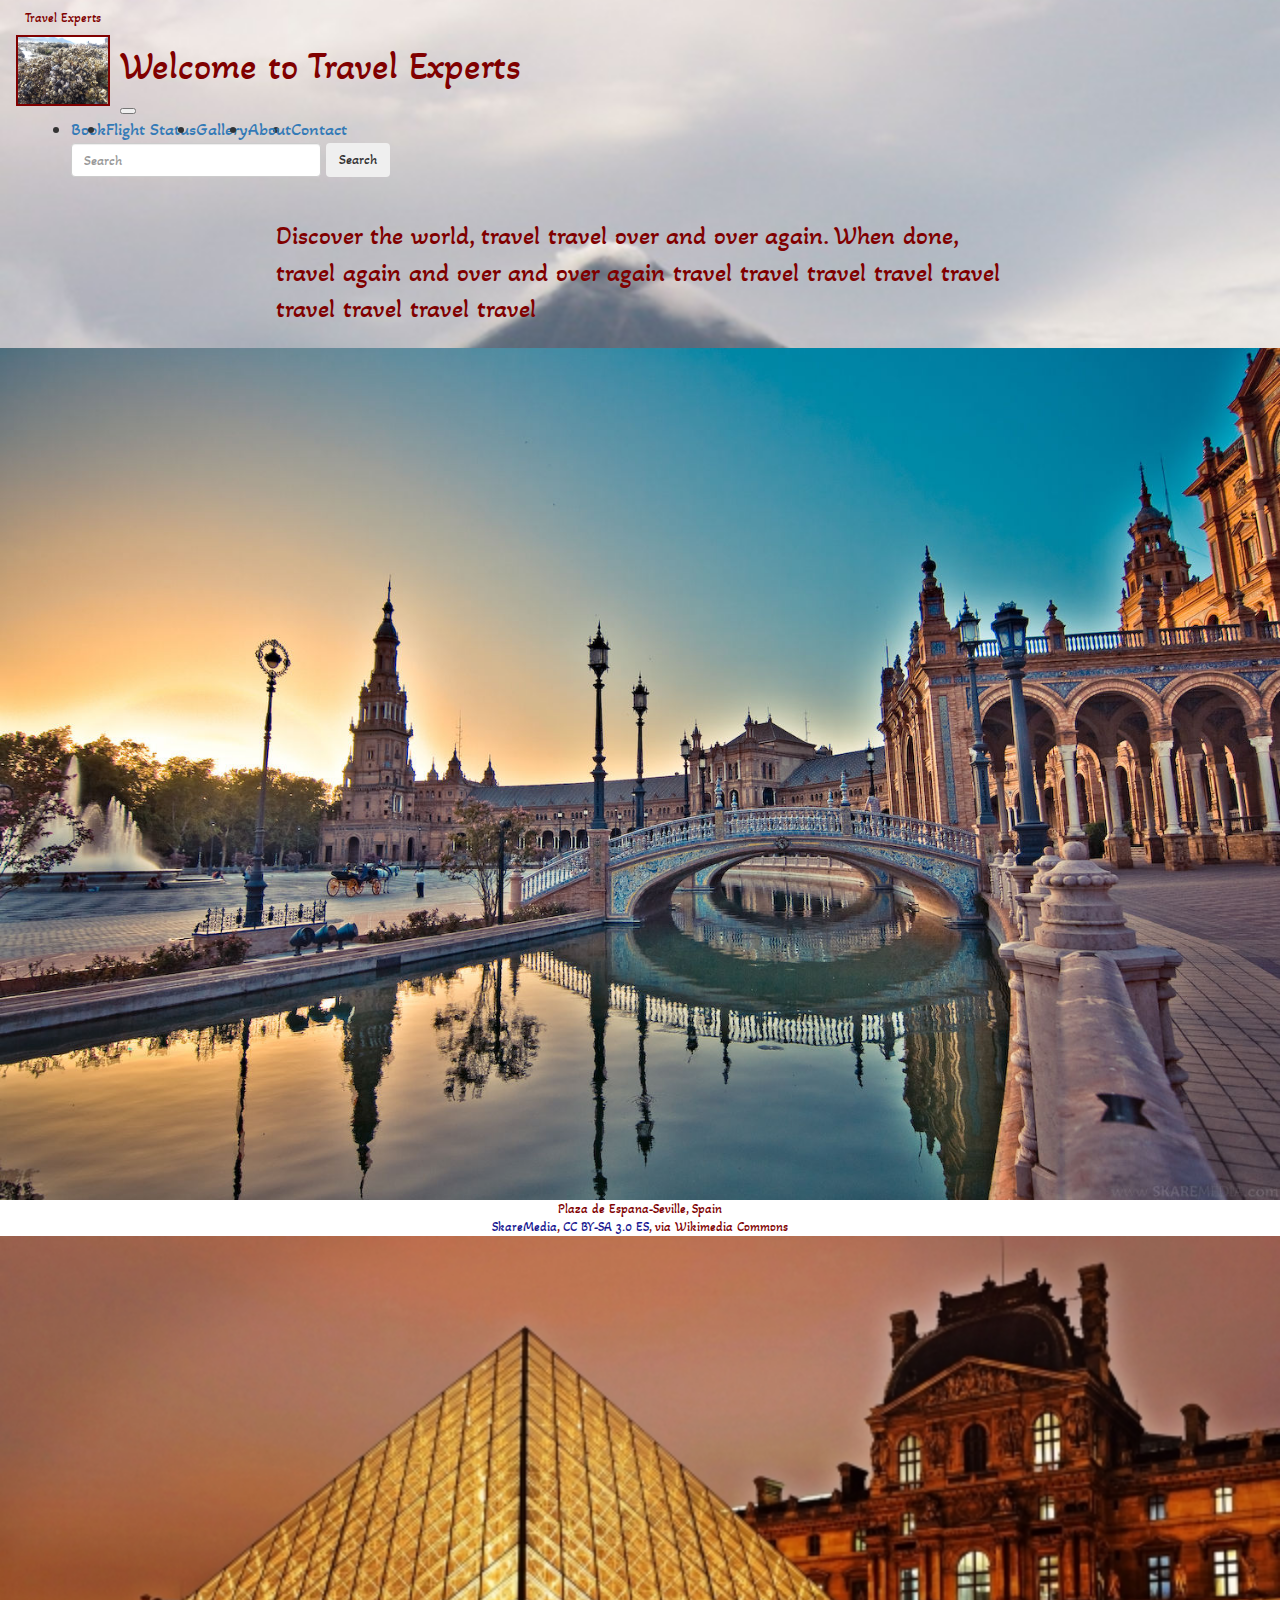
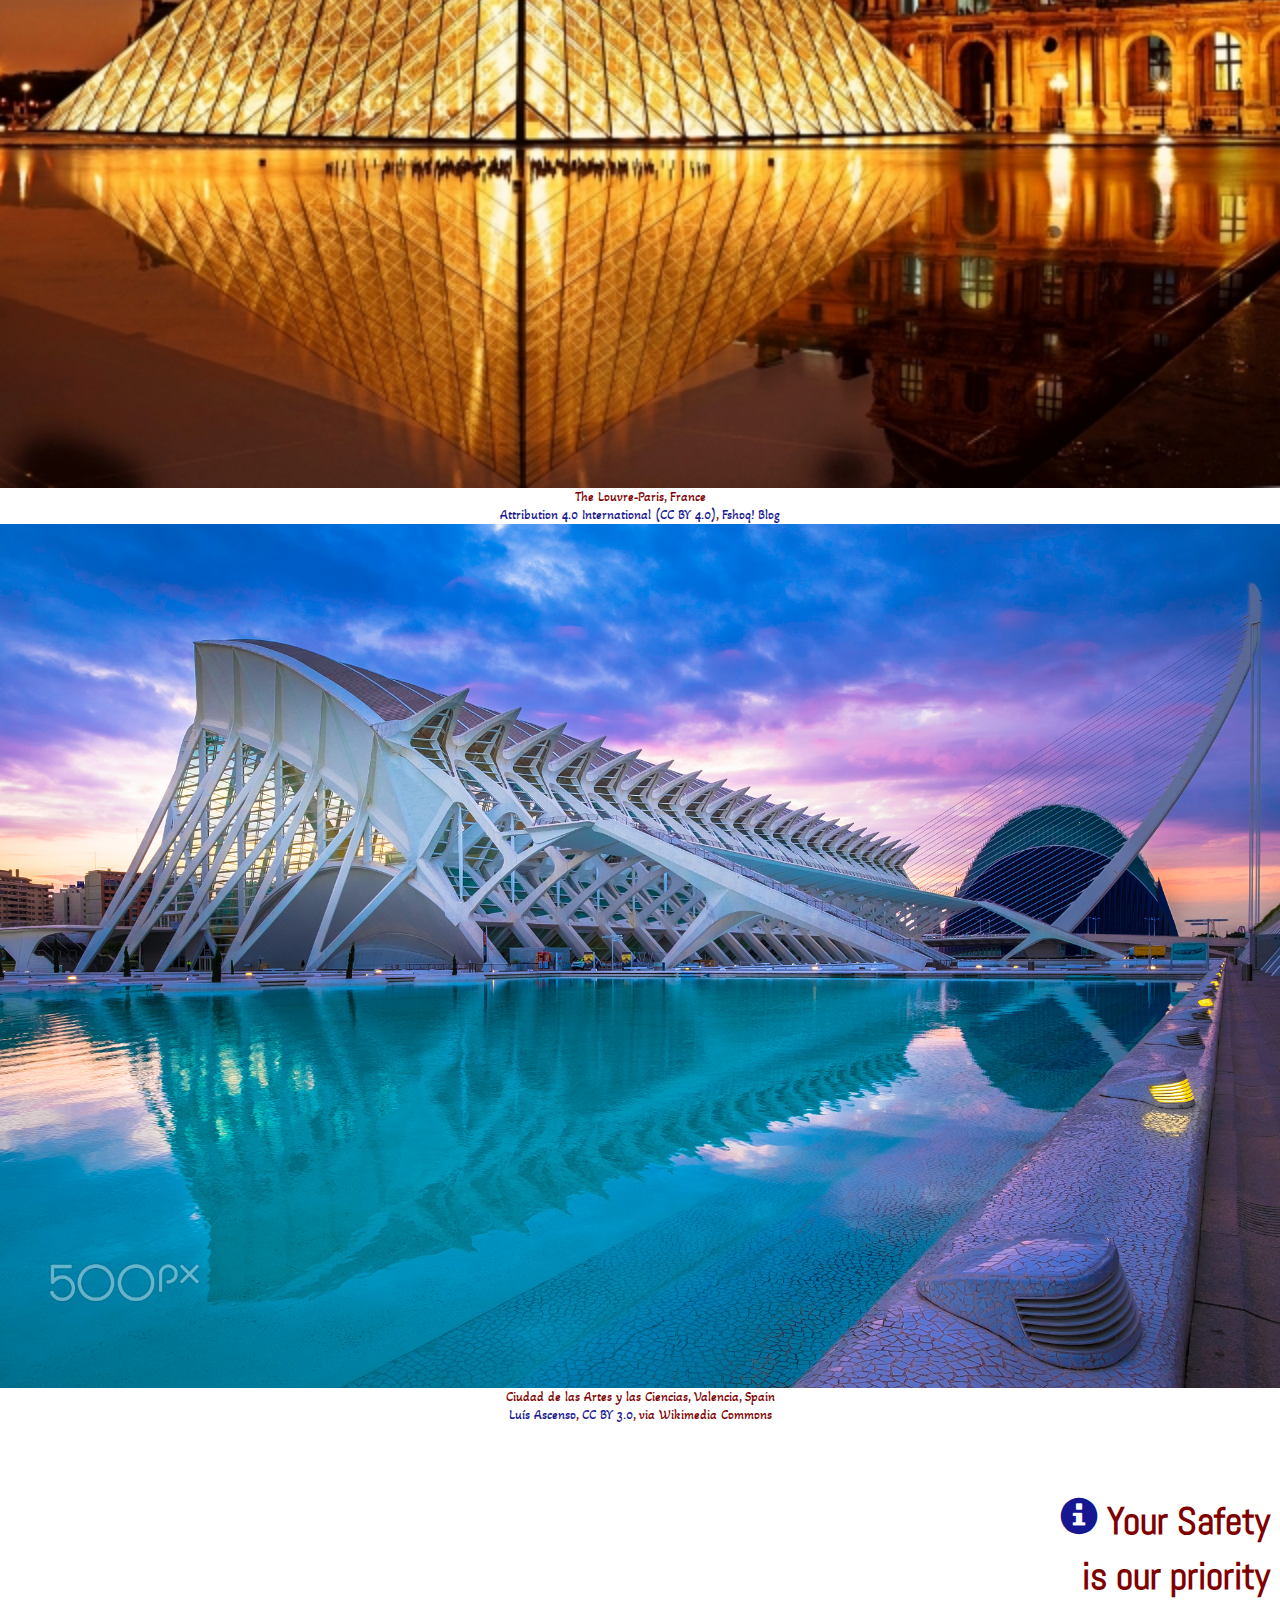
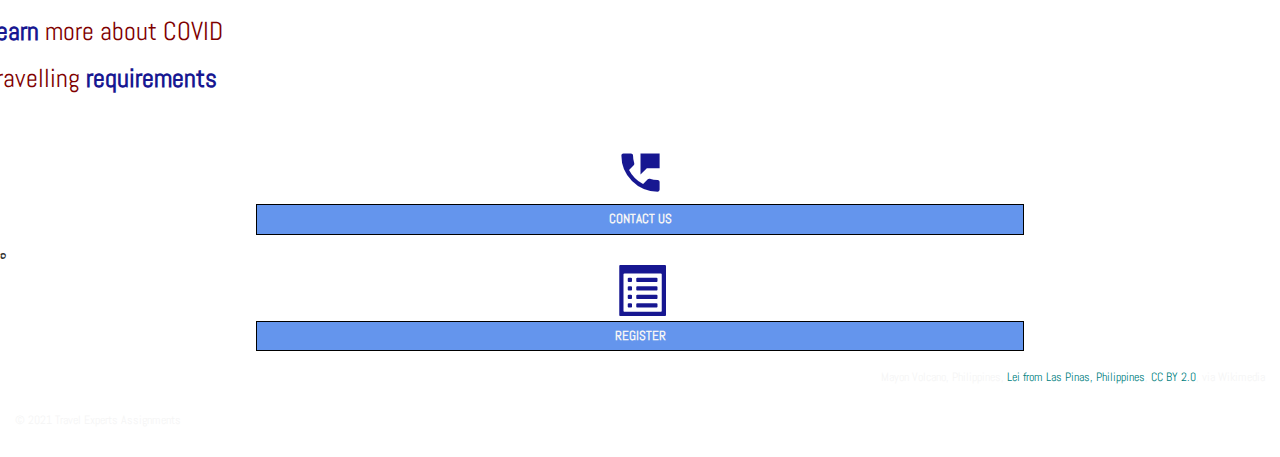
<file: index.html>
<!-- Cecilia Santiago   
     March 3, 2021
     Team 3
     Assignment Day 1 - 7
-->

<!doctype html>
<html lang="en">

<head>

    <!-- Required meta tags -->
    <meta charset="utf-8">
    <meta name="viewport" content="width=device-width, initial-scale=1, shrink-to-fit=no">

    <!-- Bootstrap CSS -->
    <link rel="stylesheet" href="https://cdn.jsdelivr.net/npm/bootstrap@4.6.0/dist/css/bootstrap.min.css"
        integrity="sha384-B0vP5xmATw1+K9KRQjQERJvTumQW0nPEzvF6L/Z6nronJ3oUOFUFpCjEUQouq2+l" crossorigin="anonymous">


    <!-- fonts and icons-->
    <link rel="preconnect" href="https://fonts.gstatic.com">
    <link href="https://fonts.googleapis.com/css2?family=Akaya+Telivigala&display=swap" rel="stylesheet">

    <link rel="preconnect" href="https://fonts.gstatic.com">
    <link href="https://fonts.googleapis.com/css2?family=Abel&display=swap" rel="stylesheet">

    <link rel="stylesheet" href="https://maxcdn.bootstrapcdn.com/bootstrap/3.3.7/css/bootstrap.min.css">

    <link rel="stylesheet" href="https://fonts.googleapis.com/icon?family=Material+Icons">

    <!-- CSS file for index.html -->
    <link rel="stylesheet" href="css/mystylei.css">


</head>

<body style="font-family: 'Akaya Telivigala', cursive;">

    <div class="back-image">

        <div class="container-fluid">

            <nav class="navbar navbar-expand-lg navbar-light bg-light">
                <header style="width:50%">
                    <h5 class="logo-text">Travel Experts</h5>
                    <img class="img-logoi" width=15% src="images/IMG_20190731_095616276.jpg"
                        alt="Picture of corals from Cannon Beach, Astoria">
                    <!-- IMG_20190731_095616276.jpg = property of Cecilia Santiago-->
                    <h1 class="back-text">Welcome to Travel Experts</h1>
                </header>

                <button class="navbar-toggler" type="button" data-toggle="collapse" data-target="#navbarNavDropdown"
                    aria-controls="navbarNavDropdown" aria-expanded="false" aria-label="Toggle navigation">
                    <span class="navbar-toggler-icon"></span>
                </button>
                <div class="collapse navbar-collapse" id="navbarNavDropdown">
                    <ul class="navbar-nav" style="font-size:large;">
                        <li class="nav-item active">
                            <a class="nav-link" href="errfound.html">Book <span class="sr-only">(current)</span></a>
                        </li>
                        <li class="nav-item">
                            <a class="nav-link" href="errfound.html">Flight Status</a>
                        </li>
                        <li class="nav-item">
                            <a class="nav-link" href="gallery.html">Gallery</a>
                        </li>
                        <li class="nav-item dropdown">
                            <a class="nav-link dropdown-toggle" href="#" id="navbarDropdownMenuLink"
                                data-toggle="dropdown" aria-haspopup="true" aria-expanded="false">
                                About
                            </a>
                            <div class="dropdown-menu" aria-labelledby="navbarDropdownMenuLink">
                                <a class="dropdown-item" href="errfound.html">Company</a>
                                <a class="dropdown-item" href="errfound.html">Team</a>
                                <a class="dropdown-item" href="errfound.html">Career</a>
                            </div>
                        </li>
                        <li class="nav-item">
                            <a class="nav-link" href="contact.html">Contact</a>
                        </li>

                        <form class="form-inline">
                            <input class="form-control mr-sm-2" type="search" placeholder="Search" aria-label="Search">
                            <button class="btn btn-outline-success my-2 my-sm-0" type="submit">Search</button>
                        </form>


                    </ul>
                </div>
            </nav>


            <div class="row">
                <article class="col-md">
                    <p class="memo">
                        Discover the world, travel travel over and over again. When done, travel again and over and
                        over again travel travel travel travel travel travel travel travel travel
                    </p>
                </article>
            </div>


            <div class="row">
                <section class="col-md">
                    <figure>
                        <img width=100% src="images/Plaza_de_Espana_Seville_Spain.jpg"
                            alt="Plaza de Espana-Seville, Spain">
                        <figcaption>Plaza de Espana-Seville, Spain<br>
                            <a style="color:rgb(23, 23, 145)"
                                href="https://commons.wikimedia.org/wiki/File:Plaza_de_Espana,_Seville,_Spain.jpg">SkareMedia</a>,
                            <a style="color:rgb(23, 23, 145)"
                                href="https://creativecommons.org/licenses/by-sa/3.0/es/deed.en">CC BY-SA 3.0 ES</a>,
                            via Wikimedia Commons
                        </figcaption>
                    </figure>
                </section>

                <section class="col-md">
                    <figure>
                        <img width=100% src="images/arts-museum-louvre-in-paris-during-the-night-150-minimum.jpg"
                            alt="The Louvre-Paris, France">
                        <figcaption>The Louvre-Paris, France <br>
                            <a style="color:rgb(23, 23, 145)"
                                href="https://creativecommons.org/licenses/by/4.0/">Attribution 4.0 International (CC BY
                                4.0)</a>,
                            <a style="color:rgb(23, 23, 145)"
                                href="https://fshoq.com/free-photos/p/150/arts-museum-louvre-in-paris-during-the-night">Fshoq!
                                Blog</a>
                        </figcaption>

                    </figure>
                </section>

                <section class="col-md">
                    <figure>
                        <img width=100% src="images/Ciutat_De_Les_Arts_I_Les_Ciencies_Valencia__216644145_.jpeg"
                            alt="Ciutat_De_Les_Arts_I_Les_Ciències_Valencia">

                        <figcaption>Ciudad de las Artes y las Ciencias, Valencia, Spain<br>
                            <a style="color:rgb(23, 23, 145)"
                                href="https://commons.wikimedia.org/wiki/File:Ciutat_De_Les_Arts_I_Les_Ci%C3%A8ncies_Valencia_(216644145).jpeg">Luís
                                Ascenso</a>,
                            <a style="color:rgb(23, 23, 145)" href="https://creativecommons.org/licenses/by/3.0">CC BY
                                3.0</a>, via Wikimedia Commons
                        </figcaption>

                    </figure>
                </section>

            </div>
            <br><br><br>

            <div class="row justify-content-center">
                <section class="col-6">
                    <article class="safetitle">
                        <i class="glyphicon glyphicon-info-sign" style="color:rgb(23, 23, 145);"></i>
                        <strong>Your Safety<br> is our priority </strong>
                    </article>
                </section>

                <section class="col-5 align-self-center">
                    <aside>
                        <div class="row">
                            <article class="safeside">
                                <p> <a href="#" style="color:rgb(23, 23, 145);"><strong>Learn</strong></a> more
                                    about
                                    COVID</p>
                            </article>
                        </div>

                        <div class="row">
                            <article class="safeside">
                                <p>Travelling <a href="#"
                                        style="color:rgb(23, 23, 145);"><strong>requirements</strong></a></p>
                            </article>
                        </div>
                    </aside>
                </section>
            </div> <br> <br>

            <div class="row justify-content-center">
                <section class="col-2">
                    <a href="contact.html"><span
                            style="font-size:4vw; text-align:center; color:rgb(23, 23, 145);  width:100%;"
                            class="material-icons">perm_phone_msg</span>
                        <p class="contact">CONTACT US</p>
                    </a>
                </section>o
                <br>
                <section class="col-2">
                    <a href="register.html"><i
                            style="font-size:4vw; text-align:center; color:rgb(23, 23, 145);  width:100%;"
                            class="glyphicon glyphicon-list-alt"></i>
                        <p class="contact">REGISTER</p>
                    </a>
                </section>
            </div>

            <h6 style="text-align: right;">Mayon Volcano, Philippines,
                <a style="color:teal;" href="https://commons.wikimedia.org/wiki/File:Mayon_Volcano_1.jpg">Lei from
                    Las Pinas,
                    Philippines</a>,
                <a style="color:teal;" href="https://creativecommons.org/licenses/by/2.0">CC BY 2.0</a>, via
                Wikimedia
            </h6>
            <h6>&copy 2021 Travel Experts Assignments</h6>

        </div>
    </div>

    <!-- Option 1: jQuery and Bootstrap Bundle (includes Popper) -->
    <script src="https://code.jquery.com/jquery-3.5.1.slim.min.js"
        integrity="sha384-DfXdz2htPH0lsSSs5nCTpuj/zy4C+OGpamoFVy38MVBnE+IbbVYUew+OrCXaRkfj"
        crossorigin="anonymous"></script>
    <script src="https://cdn.jsdelivr.net/npm/bootstrap@4.6.0/dist/js/bootstrap.bundle.min.js"
        integrity="sha384-Piv4xVNRyMGpqkS2by6br4gNJ7DXjqk09RmUpJ8jgGtD7zP9yug3goQfGII0yAns"
        crossorigin="anonymous"></script>

</body>

</html>
</file>
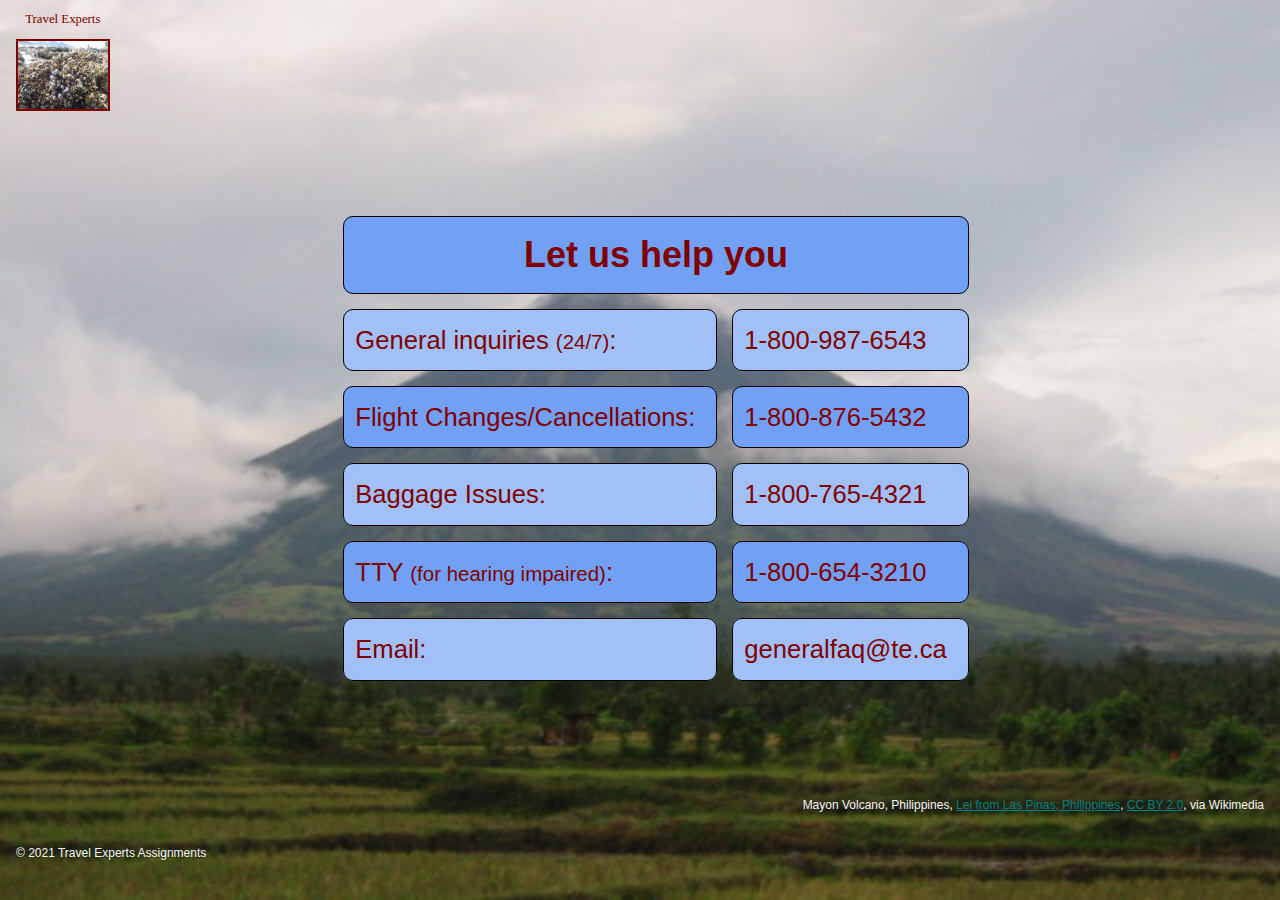
<file: contact.html>
<!-- Cecilia Santiago   
     March 3, 2021
     Team 3
     Assignment Day 1 - 7
-->

<!DOCTYPE html>
<html lang="en">

<head>
    <!-- Required meta tags -->
    <meta charset="utf-8">
    <meta name="viewport" content="width=device-width, initial-scale=1, shrink-to-fit=no">
    <link rel="stylesheet" href="https://www.w3schools.com/w3css/4/w3.css">

    <!-- CSS file for index.html -->
    <link rel="stylesheet" href="css/mystylec.css">
</head>

<body class="w3-container back-image">

    <table id="tablegrid">

        <header style="width:50%">
            <h5 class="logo-text">Travel Experts</h5>
            <img class="img-logoc" width=15% src="images/IMG_20190731_095616276.jpg"
                alt="Picture of corals from Cannon Beach, Astoria">
        </header>

        <tr>
            <td colspan="2" style="text-align: center; font-size:2vw;">
                <h1><strong>Let us help you</strong></h1>
            </td>
        </tr>

        <tr>
            <td>
                <h2>General inquiries <small>(24/7)</small>:</h2>
            </td>
            <td>
                <h2>1-800-987-6543</h2>
            </td>
        </tr>
        <tr>
            <td>
                <h2>Flight Changes/Cancellations:</h2>
            </td>
            <td>
                <h2>1-800-876-5432</h2>
            </td>
        </tr>

        <tr>
            <td>
                <h2>Baggage Issues:</h2>
            </td>
            <td>
                <h2>1-800-765-4321</h2>
            </td>
        </tr>
        <tr>
            <td>
                <h2>TTY <small>(for hearing impaired)</small>:</h2>
            </td>
            <td>
                <h2>1-800-654-3210</h2>
            </td>
        </tr>
        <tr>
            <td>
                <h2>Email:</h2>
            </td>
            <td>
                <h2>generalfaq@te.ca</h2>
            </td>
        </tr>
    </table>

    <h6 style="text-align: right;">Mayon Volcano, Philippines,
        <a style="color:teal;" href="https://commons.wikimedia.org/wiki/File:Mayon_Volcano_1.jpg">Lei from
            Las Pinas,
            Philippines</a>,
        <a style="color:teal;" href="https://creativecommons.org/licenses/by/2.0">CC BY 2.0</a>, via Wikimedia
    </h6>
    <h6>&copy 2021 Travel Experts Assignments</h6>

</body>

</html>
</file>
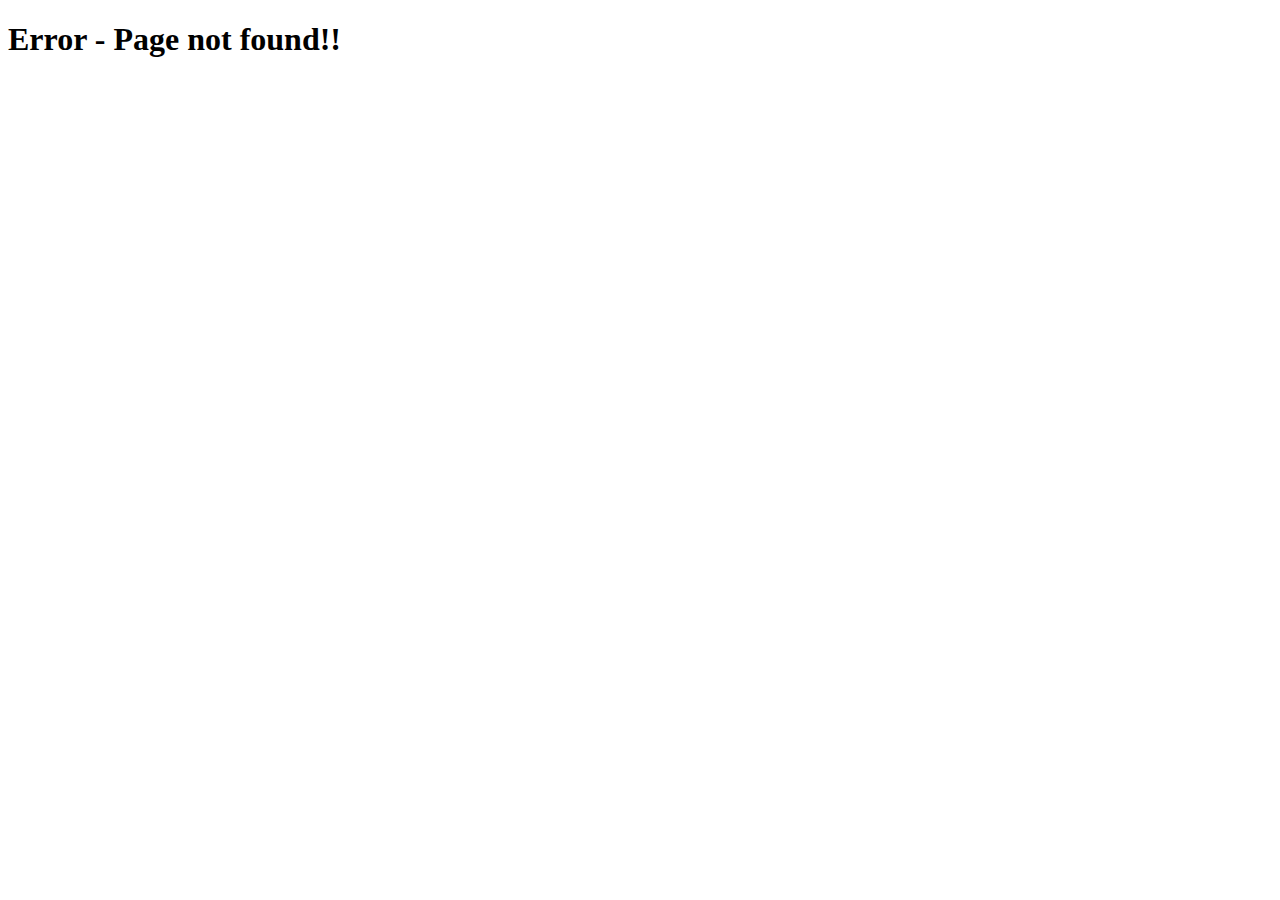
<file: errfound.html>
<!-- Cecilia Santiago   
     March 3, 2021
     Team 3
     Assignment Day 1 - 7
-->

<!DOCTYPE html>
<html lang="en">

<head>
    <!-- Required meta tags -->
    <meta charset="utf-8">
    <meta name="viewport" content="width=device-width, initial-scale=1, shrink-to-fit=no">
</head>

<body onload="redirect()">
    <h1>Error - Page not found!!</h1>

    <script>

        redirect();

        function redirect() {
            setTimeout(function () {
                window.location.replace("index.html");
            }
                , 1000);
        }
    </script>

</body>


</html>
</file>
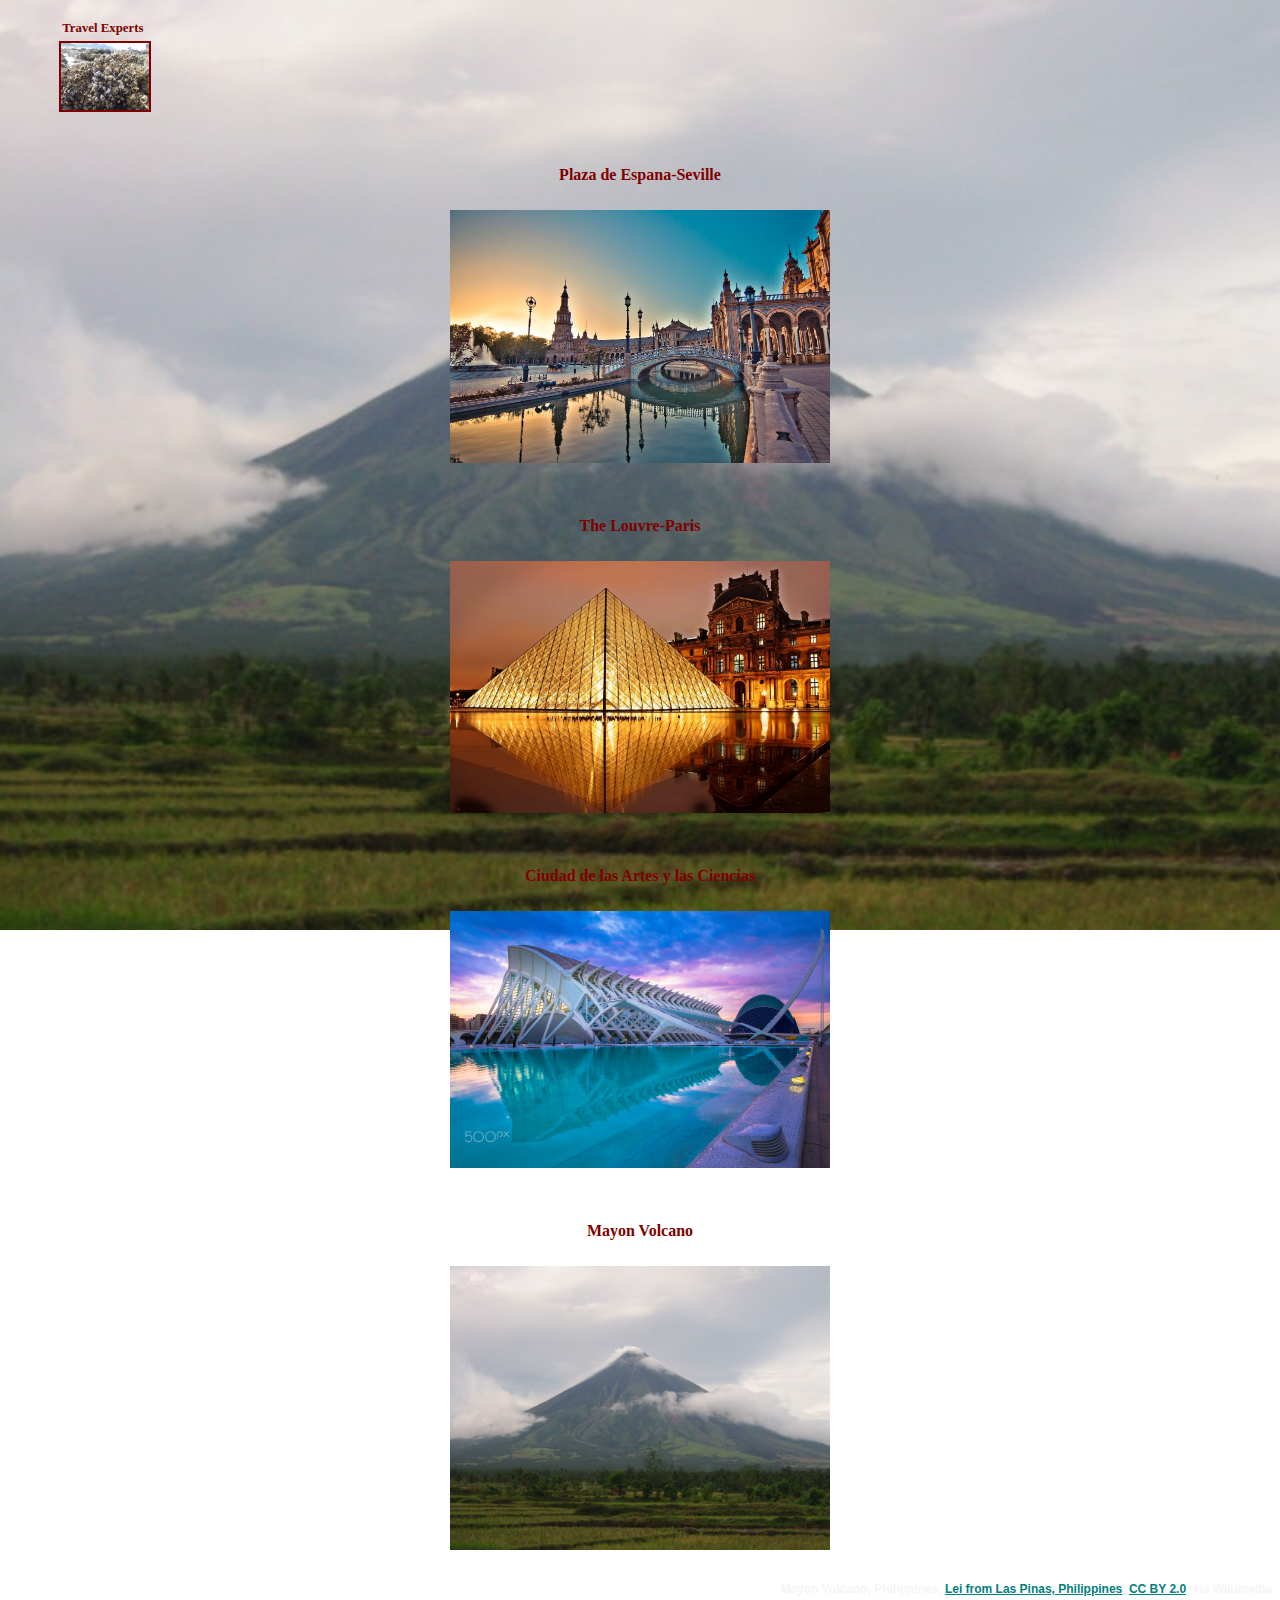
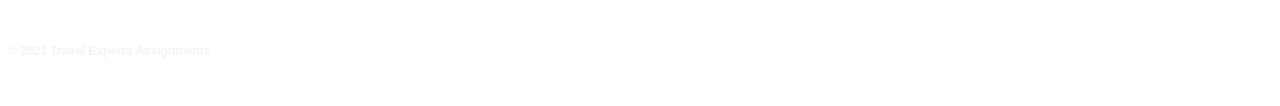
<file: gallery.html>
<!-- Cecilia Santiago   
     March 3, 2021
     Team 3
     Assignment Day 1 - 7
-->


<!doctype html>
<html lang="en">

<head>

    <!-- Required meta tags -->
    <meta charset="utf-8">
    <meta name="viewport" content="width=device-width, initial-scale=1, shrink-to-fit=no">


    <!-- CSS file for index.html -->
    <link rel="stylesheet" href="css/mystyleg.css">

    <!-- JavaScript link -->
    <script src="js/imgtabl.js"></script>
</head>

<body class="back-image">

    <header style="width:100%">
        <h5 class="logo-text">Travel Experts</h5>
        <img class="img-logog" width=7% src="images/IMG_20190731_095616276.jpg"
            alt="Picture of corals from Cannon Beach, Astoria">
    </header>

    <div class="tbl">
        <div id="imgtable"></div>
    </div>

    <h6 style="text-align: right;">Mayon Volcano, Philippines,
        <a style="color:teal;" href="https://commons.wikimedia.org/wiki/File:Mayon_Volcano_1.jpg">Lei from
            Las Pinas,
            Philippines</a>,
        <a style="color:teal;" href="https://creativecommons.org/licenses/by/2.0">CC BY 2.0</a>, via Wikimedia
    </h6>
    <h6>&copy 2021 Travel Experts Assignments</h6>


    <script>
        Load_Image();
    </script>

</body>

</html>
</file>
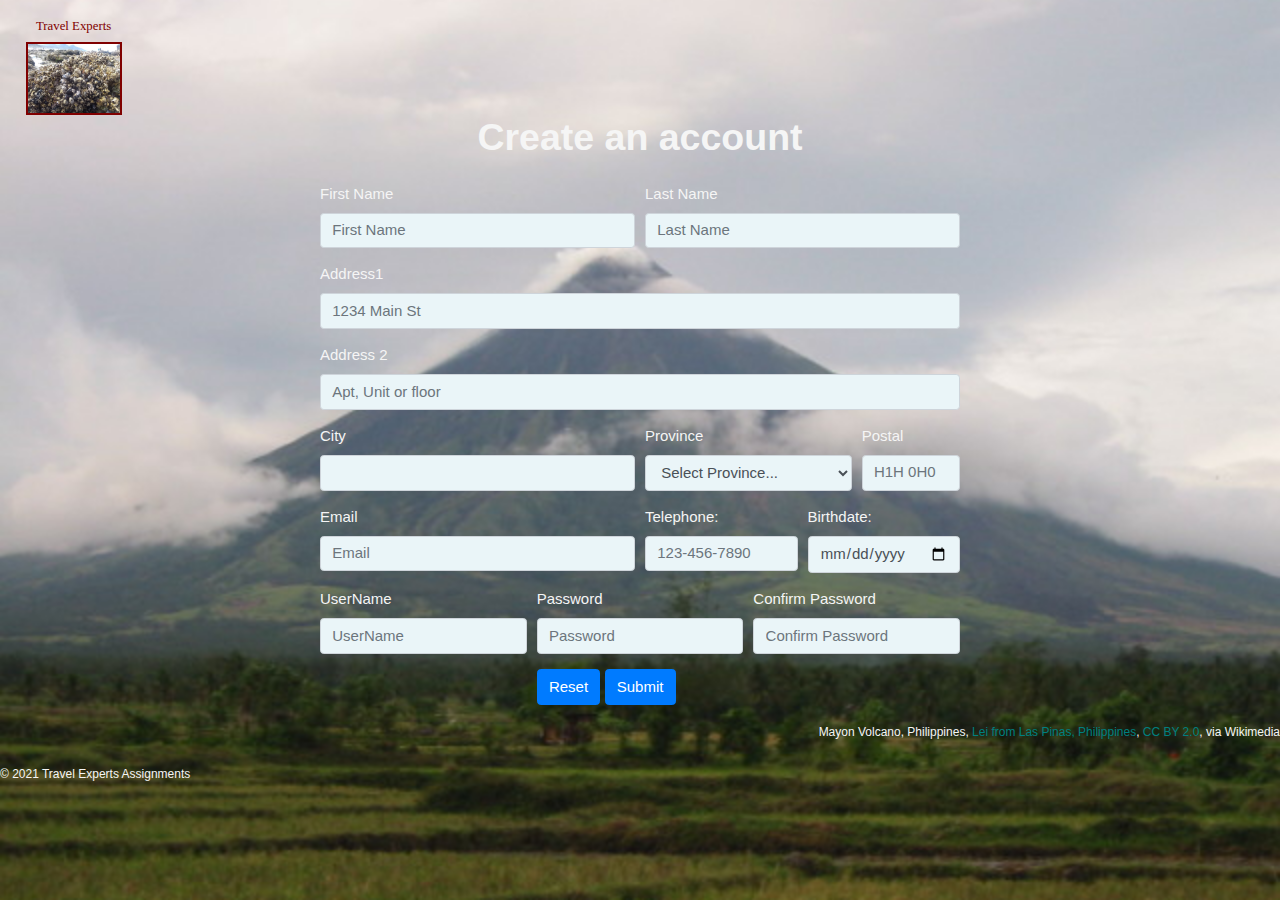
<file: register.html>
<!-- Cecilia Santiago   
     March 3, 2021
     Team 3
     Assignment Day 1 - 7
-->

<!DOCTYPE html>
<html lang="en">

<head>
    <!-- Required meta tags -->
    <meta charset="utf-8">
    <meta name="viewport" content="width=device-width, initial-scale=1, shrink-to-fit=no">
    <link rel="stylesheet" href="https://www.w3schools.com/w3css/4/w3.css">

    <!-- Bootstrap link -->

    <link rel="stylesheet" href="https://maxcdn.bootstrapcdn.com/bootstrap/4.0.0/css/bootstrap.min.css"
        integrity="sha384-Gn5384xqQ1aoWXA+058RXPxPg6fy4IWvTNh0E263XmFcJlSAwiGgFAW/dAiS6JXm" crossorigin="anonymous">

    <!-- CSS file for index.html -->
    <link rel="stylesheet" href="css/mystyler.css">

    <!-- JavaScript link -->
    <script src="js/myjsscript.js"></script>

</head>

<body class="back-image">

    <header style="width:50%;">
        <h5 class="logo-text">Travel Experts</h5>
        <img class="img-logor" width=15% src="images/IMG_20190731_095616276.jpg"
            alt="Picture of corals from Cannon Beach, Astoria">
    </header>

    <form id="regform">

        <h1 style="text-align:center;"><strong>Create an account</strong></h1>

        <div class="form-row">
            <div class="grp-form col-md-6">
                <label for="fname">First Name</label>
                <input type="text" class="form-control" id="fname" placeholder="First Name" required>
                <small id="msg" style="display:none;">Enter First Name here.</small>
            </div>
            <div class="grp-form col-md-6">
                <label for="lname">Last Name</label>
                <input type="text" class="form-control" id="lname" placeholder="Last Name" required>
                <small id="msg" style="display:none;">Enter Last Name here.</small>
            </div>
        </div>

        <div class="grp-form">
            <label for="addr1">Address1 </label>
            <input type="text" class="form-control" id="addr1" placeholder="1234 Main St" required>
            <small id="msg" style="display:none;">Enter Main address here.</small>
        </div>
        <div class="grp-form">
            <label for="addr2">Address 2</label>
            <input type="text" class="form-control" id="addr2" placeholder="Apt, Unit or floor" required>
            <small id="msg" style="display:none;">Enter additional address here.</small>
        </div>
        <div class="form-row">
            <div class="grp-form col-md-6">
                <label for="city">City</label>
                <input type="text" class="form-control" id="city" placehholder="City" required>
                <small id="msg" style="display:none;">Enter City here.</small>
            </div>
            <div class="grp-form col-md-4">
                <label for="prov">Province</label>
                <select id="prov" class="form-control">
                    <option selected required>Select Province...</option>
                    <option>AB</option>
                    <option>BC</option>
                    <option>MB</option>
                    <option>NB</option>
                    <option>NL</option>
                    <option>NT</option>
                    <option>NS</option>
                    <option>NU</option>
                    <option>ON</option>
                    <option>PE</option>
                    <option>QC</option>
                    <option>SK</option>
                    <option>YT</option>
                </select>
                <small id="msg" style="display:none;">Select Province here.</small>
            </div>
            <div class="grp-form col-md-2">
                <label for="post">Postal</label>
                <input type="text" class="form-control" id="post" placeholder="H1H 0H0"
                    pattern="^[A-Z]\d[A-Z] ?\d[A-Z]\d$" required>
                <small id="msg" style="display:none;">Enter Postal here.</small>
            </div>
        </div>

        <div class="form-row">
            <div class="grp-form col-md-6">
                <label for="email">Email</label>
                <input type="email" class="form-control" id="email" placeholder="Email" required>
                <small id="msg" style="display:none;">Enter Email here.</small>
            </div>

            <div class="grp-form col-md-3">
                <label for="phone">Telephone:</label>
                <input type="tel" class="form-control" id="phone" placeholder="123-456-7890"
                    pattern="[0-9]{3}-[0-9]{3}-[0-9]{4}" required>
                <small id="msg" style="display:none;">Enter Phone here.</small>
            </div>

            <div class="grp-form col-md-3">
                <label for="bday">Birthdate:</label>
                <input type="date" class="form-control" id="bday" placeholder="yyyy-mm-dd" required>
                <small id="msg" style="display:none;">Enter Birthdate here.</small>
            </div>
        </div>

        <div class="form-row">
            <div class="grp-form col-md-4">
                <label for="usrname">UserName</label>
                <input type="text" class="form-control" id="usrname" placeholder="UserName" required>
                <small id="msg" style="display:none;">Enter UserName here.</small>
            </div>

            <div class="grp-form col-md-4">
                <label for="passwd">Password</label>
                <input type="password" class="form-control" id="passwd" placeholder="Password" required>
                <small id="msg" style="display:none;">Enter Password here</small>
            </div>

            <div class="grp-form col-md-4">
                <label for="passwd">Confirm Password</label>
                <input type="password" class="form-control" id="passwd" placeholder="Confirm Password" required>
                <small id="msg" style="display:none;">Enter Same Password again here.</small>
            </div>

        </div>

        <div class="form-row">
            <div class="grp-form col-md-4">
            </div>

            <div class="grp-form col-md-4">
                <button style="margin-bottom: 20px;" type="reset" class="btn btn-primary"
                    onclick="Confirm_Buttons()">Reset</button>

                <button style="margin-bottom: 20px;" type="submit" class="btn btn-primary"
                    onclick="Confirm_Buttons()">Submit</button>
            </div>
        </div>
    </form>

    <h6 style="text-align: right;">Mayon Volcano, Philippines,
        <a style="color:teal;" href="https://commons.wikimedia.org/wiki/File:Mayon_Volcano_1.jpg">Lei from
            Las Pinas,
            Philippines</a>,
        <a style="color:teal;" href="https://creativecommons.org/licenses/by/2.0">CC BY 2.0</a>, via Wikimedia
    </h6>
    <h6>&copy 2021 Travel Experts Assignments</h6>


    <script>
        LoadthePage();
    </script>
</body>

</html>
</file>
<file: css/mystylei.css>
/* Mayon_Volcano_1.jpg, Lei from Las Pinas,Philippines, CC BY 2.0</a>, via Wikimedia */
.back-image {
    background-image: url("../images/Mayon_Volcano_1.jpg");  
    background-position: center;
    background-repeat: no-repeat;
    background-size:cover;
    background-attachment:fixed;  
}

.img-logoi {
    float:left; 
    margin-right: 10px;
    border: 2px solid maroon;   
}

.logo-text { 
    font-family: 'Akaya Telivigala', cursive;
    text-align:center; 
    width:15%;    
    font-size: 1vw; 
    color:maroon;         
    white-space: nowrap;
}


.back-text {     
    font-size: 3vw;   
    color:maroon;       
    margin:0;  
    padding: 10px;       
    white-space: nowrap;
}

figcaption {    
    color:maroon;    
    text-align:center; 
    font-size:90%;          
}
.memo {
    font-family: 'Akaya Telivigala', cursive;
    font-size: 2vw;
    margin: auto; 
    text-align:left;
    width: 60%;
    padding:20px;    
    color:maroon;   
}

.safetitle{    
    font-family: 'Abel', sans-serif;
    text-align:right;
    font-size: 3vw;
    white-space:nowrap;    
    padding:10px;    
    color:maroon;
          
}

.safeside {     
    width:100%;
    font-family: 'Abel', sans-serif;
    font-size: 2vw;  
    color:maroon;
}

h6 {        
    font-family: 'Abel', sans-serif;
    font-size: 12px;
    color:whitesmoke;   
    padding-bottom: 20px; 
    white-space: nowrap;
    
}


.contact{
    font-family: 'Abel', sans-serif;
    font-weight: bold;
    color:whitesmoke;   
    border: 1px solid black;
    background-color:cornflowerblue;
    text-align: center;    
    padding-top: 5px;
    padding-bottom: 5px;
    white-space: nowrap;
    font-size: 1vw;
    margin-left: 20%;
    margin-right: 20%;    
   
}
</file>
<file: css/mystylec.css>
/* Mayon_Volcano_1.jpg, Lei from Las Pinas,Philippines, CC BY 2.0</a>, via Wikimedia */
.back-image {
    background-image: url("../images/Mayon_Volcano_1.jpg");  
    background-position: center;
    background-repeat: no-repeat;
    background-size:cover;
    background-attachment:fixed;  
}

.img-logoc {
    float:left; 
    margin: auto;  
    border: 2px solid maroon;   

}

.logo-text { 
    font-family: 'Akaya Telivigala', cursive;  
    text-align:center; 
    width:15%;    
    font-size: 1vw; 
    color:maroon;         
    white-space: nowrap;
}


#tablegrid {
    font-family: 'Abel', sans-serif;  
    padding: 5px;    
    color:maroon; 
    display: flex;
    margin: 0px; 
    width: 100vw;
    height: 75vh;
    justify-content: center;
    align-items: center;
}

table {  
    border-radius: 10px;
    border-spacing: 15px;      
 
}


td {  
    border-radius: 10px;
    border-spacing: 15px;      
    border: 1px solid black;
}


h2{
    padding-left: 10px;
    padding-right: 20px;
    font-size: 2vw;
    white-space: nowrap;
}

tr:nth-child(even)  {
    background-color:rgb(161, 192, 248);
}

tr:nth-child(odd)  {
    background-color:rgb(114, 160, 245); 
    
}

h6 {        
    font-family: 'Abel', sans-serif;
    font-size: 12px;
    color:whitesmoke;   
    padding-bottom: 20px; 
    white-space: nowrap;
    
}
</file>
<file: css/mystyleg.css>
/* Mayon_Volcano_1.jpg, Lei from Las Pinas,Philippines, CC BY 2.0</a>, via Wikimedia */
.back-image {
    background-image: url("../images/Mayon_Volcano_1.jpg");  
    background-position: center;
    background-repeat: no-repeat;
    background-size:cover;
    background-attachment:fixed;  
}

#imgtable{    
    color:maroon;
    text-align: center;
    margin-top:50px;  

}
    
.logo-text { 
    font-family: 'Akaya Telivigala', cursive;
    text-align:center; 
    width:15%;   
    font-size: 1vw; 
    color:maroon;         
    white-space: nowrap; 
    margin-bottom: 5px;
    
}


.img-logog {    
    margin-left: 4%;
    text-align:center; 
    border: 2px solid maroon; 
}

h6 {        
    font-family: 'Abel', sans-serif;
    font-size: 12px;
    color:whitesmoke;   
    padding-bottom: 20px; 
    white-space: nowrap;
    
}
</file>
<file: css/mystyler.css>
/* Mayon_Volcano_1.jpg, Lei from Las Pinas,Philippines, CC BY 2.0</a>, via Wikimedia */
.back-image {
    background-image: url("../images/Mayon_Volcano_1.jpg");  
    background-position: center;
    background-repeat: no-repeat;
    background-size:cover;
    background-attachment:fixed;  
}

.img-logor {
    margin-left: 4%;    
    border: 2px solid maroon;   
}


.logo-text { 
    font-family: 'Akaya Telivigala', cursive;
    text-align:center; 
    width:15%;    
    font-size: 1vw; 
    color:maroon;         
    white-space: nowrap;
    margin-left: 4%;  
    margin-top: 3%;
}

#regform {
    font-family: 'Abel', sans-serif;   
    color:whitesmoke;
    width:50%;
    align-items: center;    
    margin:auto;
 
}

#fname, #lname, #addr1,
#addr2, #email, #city,
#prov, #post, #phone,
#bday, #usrname, #passwd{
    background:rgb(234, 245, 248);
 
}

#msg{
    color:maroon;    
    background:wheat;
 }

.grp-form {
    padding-top: 15px;
 }

 h6 {        
    font-family: 'Abel', sans-serif;
    font-size: 12px;
    color:whitesmoke;   
    padding-bottom: 20px; 
    white-space: nowrap;
}
</file>
